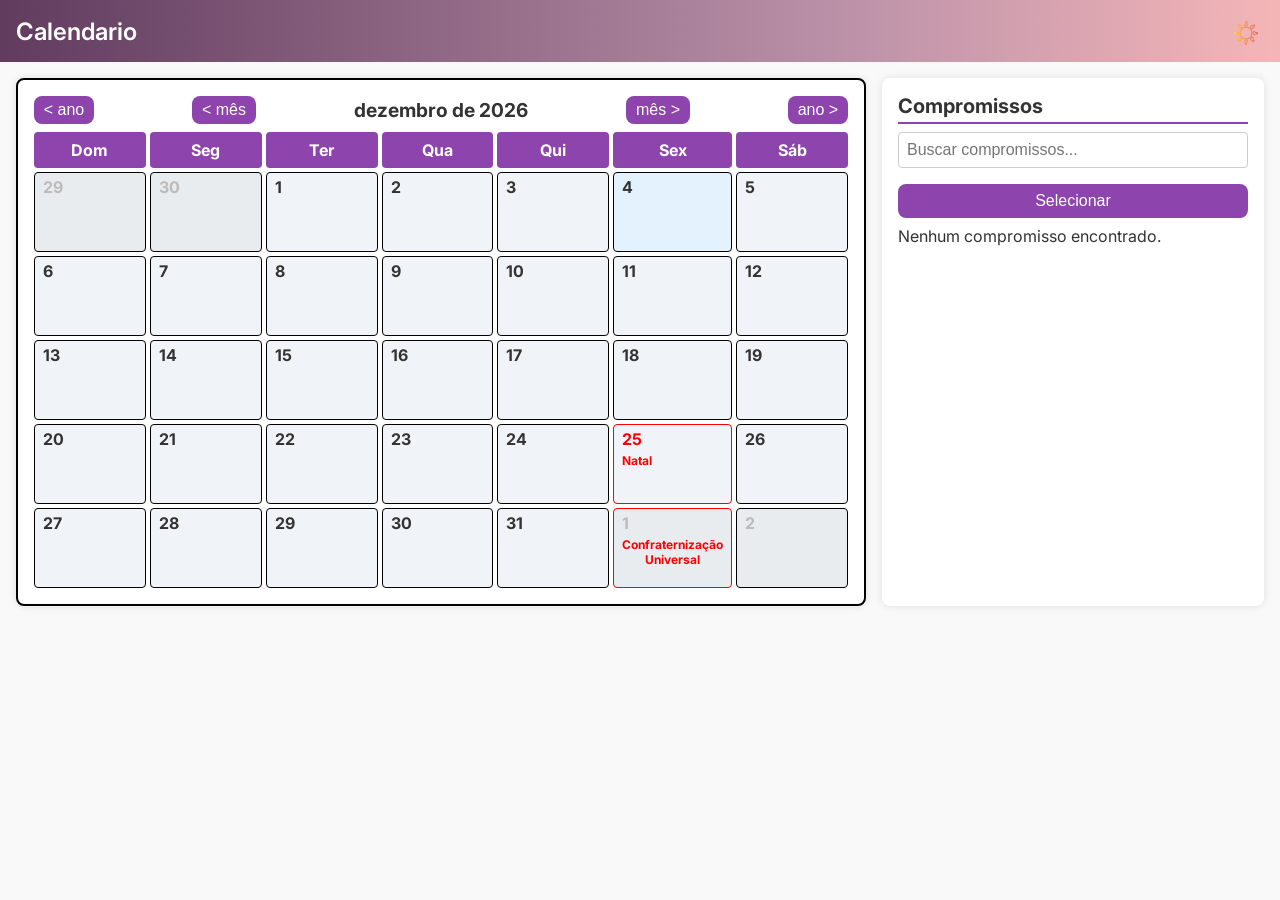
<file: index.html>
<!DOCTYPE html>
<html lang="pt-BR">
<head>
  <meta charset="UTF-8" />
  <meta name="viewport" content="width=device-width, initial-scale=1" />
  <title>Calendario</title>
  <link rel="icon" href="simbolo-de-interface-da-mola-e-quadrados-do-calendario.png">
  <link href="https://fonts.googleapis.com/css2?family=Inter:wght@400;600&display=swap" rel="stylesheet">
  <link rel="stylesheet" href="style.css" />
</head>
<body>
  <header>
    <span>Calendario</span>
    <button id="theme-toggle" title="Alternar tema"></button>
  </header>
  <main>
    <section id="calendar-container" aria-label="Calendário">
      <div id="calendar-header">
        <button id="prev-year" title="Ano anterior">< ano</button>
        <button id="prev-month" title="Mês anterior">< mês</button>
        <span id="month-year"></span>
        <button id="next-month" title="Próximo mês">mês ></button>
        <button id="next-year" title="Próximo ano">ano ></button>
      </div>
      <div id="calendar" role="grid" aria-labelledby="month-year">
        <!-- Days and dates will be generated here -->
      </div>
    </section>
    <section id="appointments-container" aria-label="Lista de compromissos">
      <h2>Compromissos</h2>
      <input type="text" id="search-appointments" placeholder="Buscar compromissos..." aria-label="Buscar compromissos" />
      <button id="btn-select">Selecionar</button>
      <div id="bulk-actions" style="display: none; margin-top: 0.5rem;">
        <button id="btn-edit-selected">Editar Selecionados</button>
        <button id="btn-delete-selected">Excluir Selecionados</button>
      </div>
      <div id="appointments-list" role="list">
        <!-- Appointment items will be listed here -->
      </div>
    </section>
  </main>

  <!-- Modal for add/edit appointment -->
  <div id="modal" role="dialog" aria-modal="true" aria-labelledby="modal-title">
    <div id="modal-content">
      <h2 id="modal-title">Adicionar Compromisso</h2>
      <form id="appointment-form">
        <label for="title">Título</label>
        <input type="text" id="title" name="title" required />

        <label for="date">Data</label>
        <input type="date" id="date" name="date" required />

        <label for="time">Hora</label>
        <input type="time" id="time" name="time" required />

        <label for="description">Descrição</label>
        <textarea id="description" name="description"></textarea>

        <label for="type">Tipo</label>
        <select id="type" name="type" required>
          <option value="reuniao">Reunião</option>
          <option value="pagamento">Pagamento</option>
          <option value="entrega">Entrega</option>
          <option value="outro">Outro</option>
        </select>

        <label for="reminder">Lembrete (minutos antes)</label>
        <select id="reminder" name="reminder" required>
          <option value="10">10 minutos</option>
          <option value="60">1 hora</option>
          <option value="1440">1 dia</option>
        </select>

        <div id="modal-buttons">
          <button type="submit" id="btn-save">Salvar</button>
          <button type="button" id="btn-cancel">Cancelar</button>
        </div>
      </form>
    </div>
  </div>

  <script src="script.js"></script>

  <!-- Custom delete confirmation modal -->
  <div id="delete-modal" class="delete-modal">
    <div class="delete-modal-content">
      <p>Deseja mesmo remover o marcador?</p>
      <div class="delete-modal-buttons">
        <button id="delete-yes">Sim</button>
        <button id="delete-no">Não</button>
      </div>
    </div>
  </div>
</body>
</html>
</file>
<file: style.css>
/* Basic reset and typography */
:root {
  --bg-color: #f9f9f9;
  --text-color: #333;
  --primary-color: #8e44ad;
  --secondary-color: #e3f2fd;
  --button-bg: #8e44ad;
  --button-hover: #7d3c98;
  --modal-bg: white;
  --day-bg: #f0f4f8;
  --inactive-bg: #e9ecef;
  --appointment-future: #d0e8ff;
  --appointment-today: #fff3cd;
  --appointment-overdue: #e0e0e0;
}

body {
  font-family: 'Inter', sans-serif;
  margin: 0;
  background-color: var(--bg-color);
  color: var(--text-color);
  transition: background-color 0.3s, color 0.3s;
}

body.dark {
  --bg-color: #121212;
  --text-color: #e0e0e0;
  --primary-color: #bb86fc;
  --secondary-color: #1e1e1e;
  --button-bg: #bb86fc;
  --button-hover: #9d4edd;
  --modal-bg: #333;
  --day-bg: #333;
  --inactive-bg: #555;
  --appointment-future: #2a2a2a;
  --appointment-today: #3a3a3a;
  --appointment-overdue: #2a2a2a;
}

/* Fade-in animation for page load */
@keyframes fadeIn {
  from {
    opacity: 0;
    transform: translateY(20px);
  }
  to {
    opacity: 1;
    transform: translateY(0);
  }
}
header {
  background-image: url('AdobeColorGradient Rosa Roxo.png');
  background-size: cover;
  background-position: center;
  color: white;
  padding: 1rem;
  text-align: center;
  font-size: 1.5rem;
  font-weight: 600;
  display: flex;
  justify-content: space-between;
  align-items: center;
}

body.dark header {
  background-image: url('AdobeColorGradient gradiente roxo.png');
}
#theme-toggle {
  background: none;
  border: none;
  color: white;
  font-size: 1.5rem;
  cursor: pointer;
}

#theme-toggle::before {
  content: '';
  display: inline-block;
  width: 24px;
  height: 24px;
  background-image: url('sol.png');
  background-size: contain;
  background-repeat: no-repeat;
  vertical-align: middle;
}

body.dark #theme-toggle::before {
  background-image: url('lua.png');
}
#theme-toggle:active {
  transform: scale(0.95);
}
main {
  display: flex;
  flex-wrap: wrap;
  padding: 1rem;
  gap: 1rem;
  justify-content: center;
  animation: fadeIn 2s ease-out;
}
/* Calendar container */
#calendar-container {
  flex: 1 1 600px;
  max-width: 900px;
  background: var(--modal-bg);
  border-radius: 8px;
  box-shadow: 0 0 8px rgba(0,0,0,0.1);
  padding: 1rem;
  transition: background-color 0.3s, border-color 0.3s;
  border: 2px solid black;
  box-sizing: border-box;
}

body.dark #calendar-container {
  border-color: #666;
}
/* Appointment list container */
#appointments-container {
  flex: 1 1 300px;
  max-width: 350px;
  background: var(--modal-bg);
  border-radius: 8px;
  box-shadow: 0 0 8px rgba(0,0,0,0.1);
  padding: 1rem;
  display: flex;
  flex-direction: column;
  transition: background-color 0.3s;
}
#appointments-container h2 {
  margin-top: 0;
  margin-bottom: 0.5rem;
  font-size: 1.25rem;
  border-bottom: 2px solid var(--primary-color);
  padding-bottom: 0.25rem;
}
/* Search input */
#search-appointments {
  padding: 0.5rem;
  margin-bottom: 1rem;
  border: 1px solid #ccc;
  border-radius: 4px;
  font-size: 1rem;
}
/* Select button */
#btn-select {
  background-color: var(--button-bg);
  color: white;
  border: none;
  padding: 0.5rem 1rem;
  border-radius: 8px;
  cursor: pointer;
  font-size: 1rem;
  margin-bottom: 0.5rem;
}
#btn-select:hover {
  background-color: var(--button-hover);
}
#btn-select:active {
  transform: scale(0.95);
}
/* Bulk actions */
#bulk-actions {
  display: flex;
  flex-direction: column;
  gap: 0.05rem;
}
#bulk-actions button {
  width: 47.5%;
}
#bulk-actions button {
  background-color: var(--button-bg);
  color: white;
  border: none;
  padding: 0.5rem 1rem;
  border-radius: 8px;
  cursor: pointer;
  font-size: 1rem;
  background-size: contain;
  background-repeat: no-repeat;
  background-position: left center;
  padding-left: 2.5rem;
}
#btn-edit-selected {
  background-image: url('editar.png');
}
body.dark #btn-edit-selected {
  background-image: url('editar (1).png');
}
#btn-delete-selected {
  background-image: url('lixo.png');
}
#bulk-actions button:hover {
  background-color: var(--button-hover);
}
#bulk-actions button:active {
  transform: scale(0.95);
}
/* Appointment item */
.appointment {
  border-radius: 4px;
  padding: 0.5rem;
  margin-bottom: 0.5rem;
  display: flex;
  justify-content: space-between;
  align-items: center;
  font-size: 0.9rem;
  cursor: pointer;
  transition: transform 0.3s ease, opacity 0.3s ease;
}
.appointment.removing {
  transform: scale(0);
  opacity: 0;
  transition: transform 2s ease, opacity 2s ease;
}
.appointment.future {
  background-color: var(--appointment-future);
  color: #1a73e8;
}
.appointment.today {
  background-color: var(--appointment-today);
  color: #856404;
}
.appointment.overdue {
  background-color: var(--appointment-overdue);
  color: #6c757d;
}
.appointment .actions {
  display: flex;
  gap: 1rem;
}
.appointment .actions button {
  background: none;
  border: none;
  cursor: pointer;
  padding: 0.5rem;
  border-radius: 8px;
  background-size: contain;
  background-repeat: no-repeat;
  background-position: center;
  transition: transform 0.2s ease;
}
.appointment .actions button:hover {
  transform: scale(1.1);
}
.appointment .actions button:active {
  transform: scale(0.95);
}
.appointment .actions .edit-btn {
  background-image: url('editar.png');
}
body.dark .appointment .actions .edit-btn {
  background-image: url('editar (1).png');
}
.appointment .actions .delete-btn {
  background-image: url('lixo.png');
}
/* Calendar header */
#calendar-header {
  display: flex;
  justify-content: space-between;
  align-items: center;
  margin-bottom: 0.5rem;
}
#calendar-header button {
  background-color: var(--button-bg);
  border: none;
  color: white;
  padding: 0.3rem 0.6rem;
  border-radius: 8px;
  cursor: pointer;
  font-size: 1rem;
  transition: background-color 0.3s ease, transform 0.2s ease;
  min-width: 60px;
  white-space: nowrap;
  text-align: center;
}
#calendar-header button:hover {
  background-color: var(--button-hover);
  transform: scale(1.05);
}
#calendar-header button:active {
  transform: scale(0.95);
}

#calendar-header span {
  font-weight: bold;
  font-size: 1.2rem;
}
/* Calendar grid */
#calendar {
  display: grid;
  grid-template-columns: repeat(7, 1fr);
  gap: 0.25rem;
}
.day-name, .day {
  text-align: center;
  padding: 0.5rem 0;
  font-weight: bold;
  border-radius: 4px;
}
.day-name {
  background-color: var(--button-bg);
  color: white;
}
.day {
  background-color: var(--day-bg);
  cursor: pointer;
  min-height: 80px;
  display: flex;
  flex-direction: column;
  justify-content: flex-start;
  align-items: flex-start;
  padding: 0.25rem 0.5rem;
  position: relative;
  border: 1px solid black;
  box-sizing: border-box;
}

.day.holiday {
  border-color: red !important;
  font-weight: bold;
  color: red;
}

body.dark .day {
  border-color: #666;
}
.day.today {
  background-color: var(--secondary-color);
}
.day.selected {
  background-color: var(--secondary-color);
  border: 2px solid var(--primary-color);
}
.day.inactive {
  color: #bbb;
  background-color: var(--inactive-bg);
  cursor: default;
}
.day .date-number {
  font-weight: bold;
  margin-bottom: 0.25rem;
}
.day .appointment-dot {
  width: 8px;
  height: 8px;
  border-radius: 50%;
  margin-top: auto;
}
/* Modal styles */
#modal {
  position: fixed;
  top: 0; left: 0; right: 0; bottom: 0;
  background: rgba(0,0,0,0.5);
  display: none;
  justify-content: center;
  align-items: center;
  z-index: 1000;
}
#modal.active {
  display: flex;
}
#modal-content {
  background: var(--modal-bg);
  border-radius: 8px;
  padding: 1rem 1.5rem;
  width: 90%;
  max-width: 400px;
  max-height: 90vh;
  overflow-y: auto;
  box-shadow: 0 0 10px rgba(0,0,0,0.25);
  opacity: 0;
  transform: scale(0.8);
  transition: opacity 0.3s ease, transform 0.3s ease, background-color 0.3s;
}
#modal.active #modal-content {
  opacity: 1;
  transform: scale(1);
}
#modal-content h2 {
  margin-top: 0;
  margin-bottom: 1rem;
  font-size: 1.5rem;
  color: var(--primary-color);
}
#modal-content label {
  display: block;
  margin-top: 0.75rem;
  font-weight: bold;
}
#modal-content input[type="text"],
#modal-content input[type="date"],
#modal-content input[type="time"],
#modal-content select,
#modal-content textarea {
  width: 100%;
  padding: 0.5rem;
  margin-top: 0.25rem;
  border: 1px solid #ccc;
  border-radius: 4px;
  font-size: 1rem;
  box-sizing: border-box;
}
#modal-content textarea {
  resize: vertical;
  min-height: 60px;
}
#modal-buttons {
  margin-top: 1rem;
  display: flex;
  justify-content: flex-end;
  gap: 0.5rem;
}
#modal-buttons button {
  padding: 0.5rem 1rem;
  font-size: 1rem;
  border-radius: 8px;
  border: none;
  cursor: pointer;
}
#btn-save {
  background-color: var(--button-bg);
  color: white;
}
#btn-save:active {
  transform: scale(0.95);
}
#btn-cancel {
  background-color: #ccc;
  color: #333;
}
#btn-cancel:active {
  transform: scale(0.95);
}
/* Delete confirmation modal */
.delete-modal {
  position: fixed;
  top: 0;
  left: 0;
  width: 100%;
  height: 100%;
  background-color: rgba(0, 0, 0, 0.5);
  display: none;
  z-index: 10001;
}

.delete-modal-content {
  position: absolute;
  top: 50%;
  left: 50%;
  transform: translate(-50%, -50%);
  background-color: var(--modal-bg);
  padding: 2rem;
  border-radius: 8px;
  box-shadow: 0 4px 6px rgba(0, 0, 0, 0.1);
  text-align: center;
  max-width: 300px;
  width: 90%;
  transition: background-color 0.3s;
}

.delete-modal-content p {
  margin: 0 0 1.5rem 0;
  font-size: 1.1rem;
  color: var(--text-color);
}

.delete-modal-buttons {
  display: flex;
  gap: 1rem;
  justify-content: center;
}

.delete-modal-buttons button {
  padding: 0.5rem 1rem;
  border: none;
  border-radius: 4px;
  cursor: pointer;
  font-size: 1rem;
  transition: background-color 0.3s ease;
}

#delete-yes {
  background-color: #dc3545;
  color: white;
}

#delete-yes:hover {
  background-color: #c82333;
}

#delete-no {
  background-color: #6c757d;
  color: white;
}

#delete-no:hover {
  background-color: #5a6268;
}

/* Responsive */
@media (max-width: 768px) {
  main {
    flex-direction: column;
    padding: 0.5rem;
  }
  #calendar-container, #appointments-container {
    max-width: 100%;
    flex: 1 1 100%;
  }
  #calendar-header button {
    padding: 0.2rem 0.4rem;
    font-size: 0.9rem;
    min-width: 50px;
  }
  #calendar {
    display: block;
  }
  .day-name {
    display: none;
  }
  .day {
    display: flex;
    justify-content: space-between;
    align-items: center;
    min-height: auto;
    padding: 0.5rem;
    border-bottom: 1px solid #ddd;
  }
  .day .date-number {
    font-weight: normal;
    margin: 0;
  }
  .day .appointment-dot {
    display: none;
  }
}
</file>
